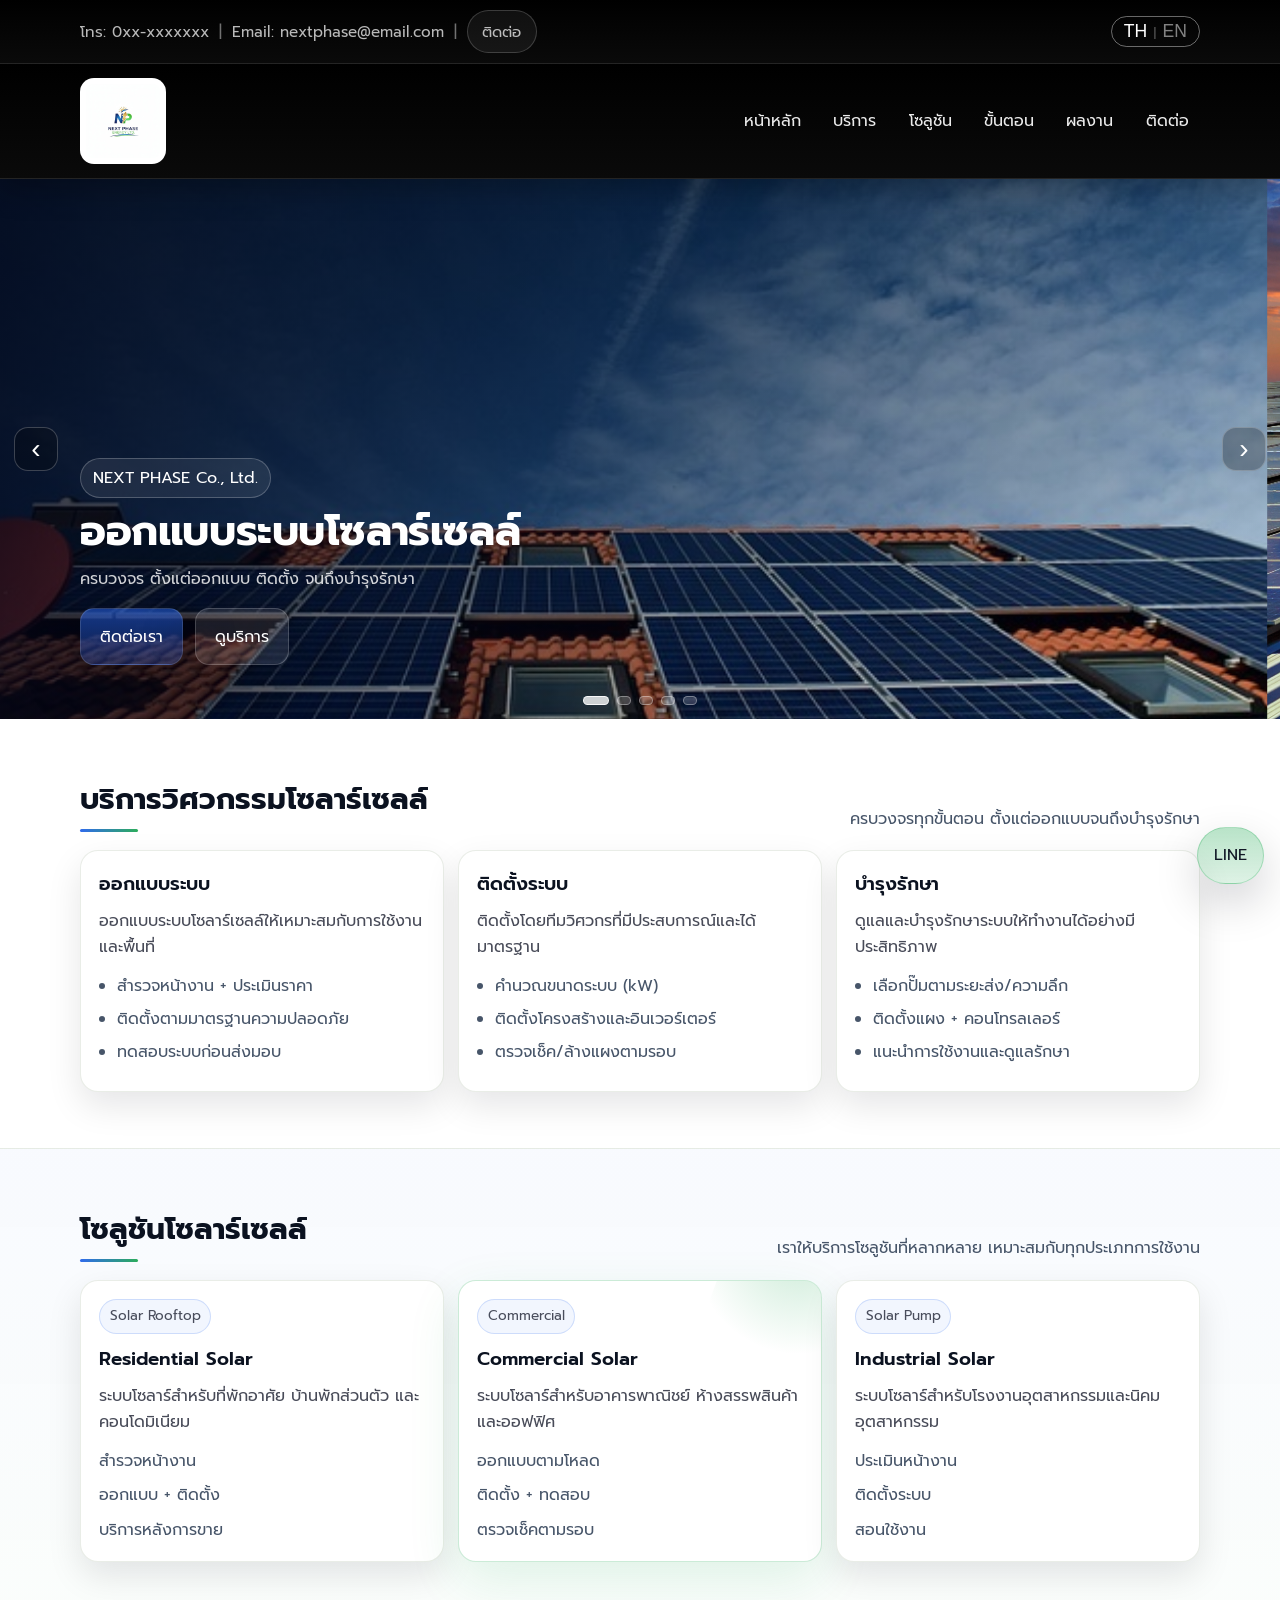
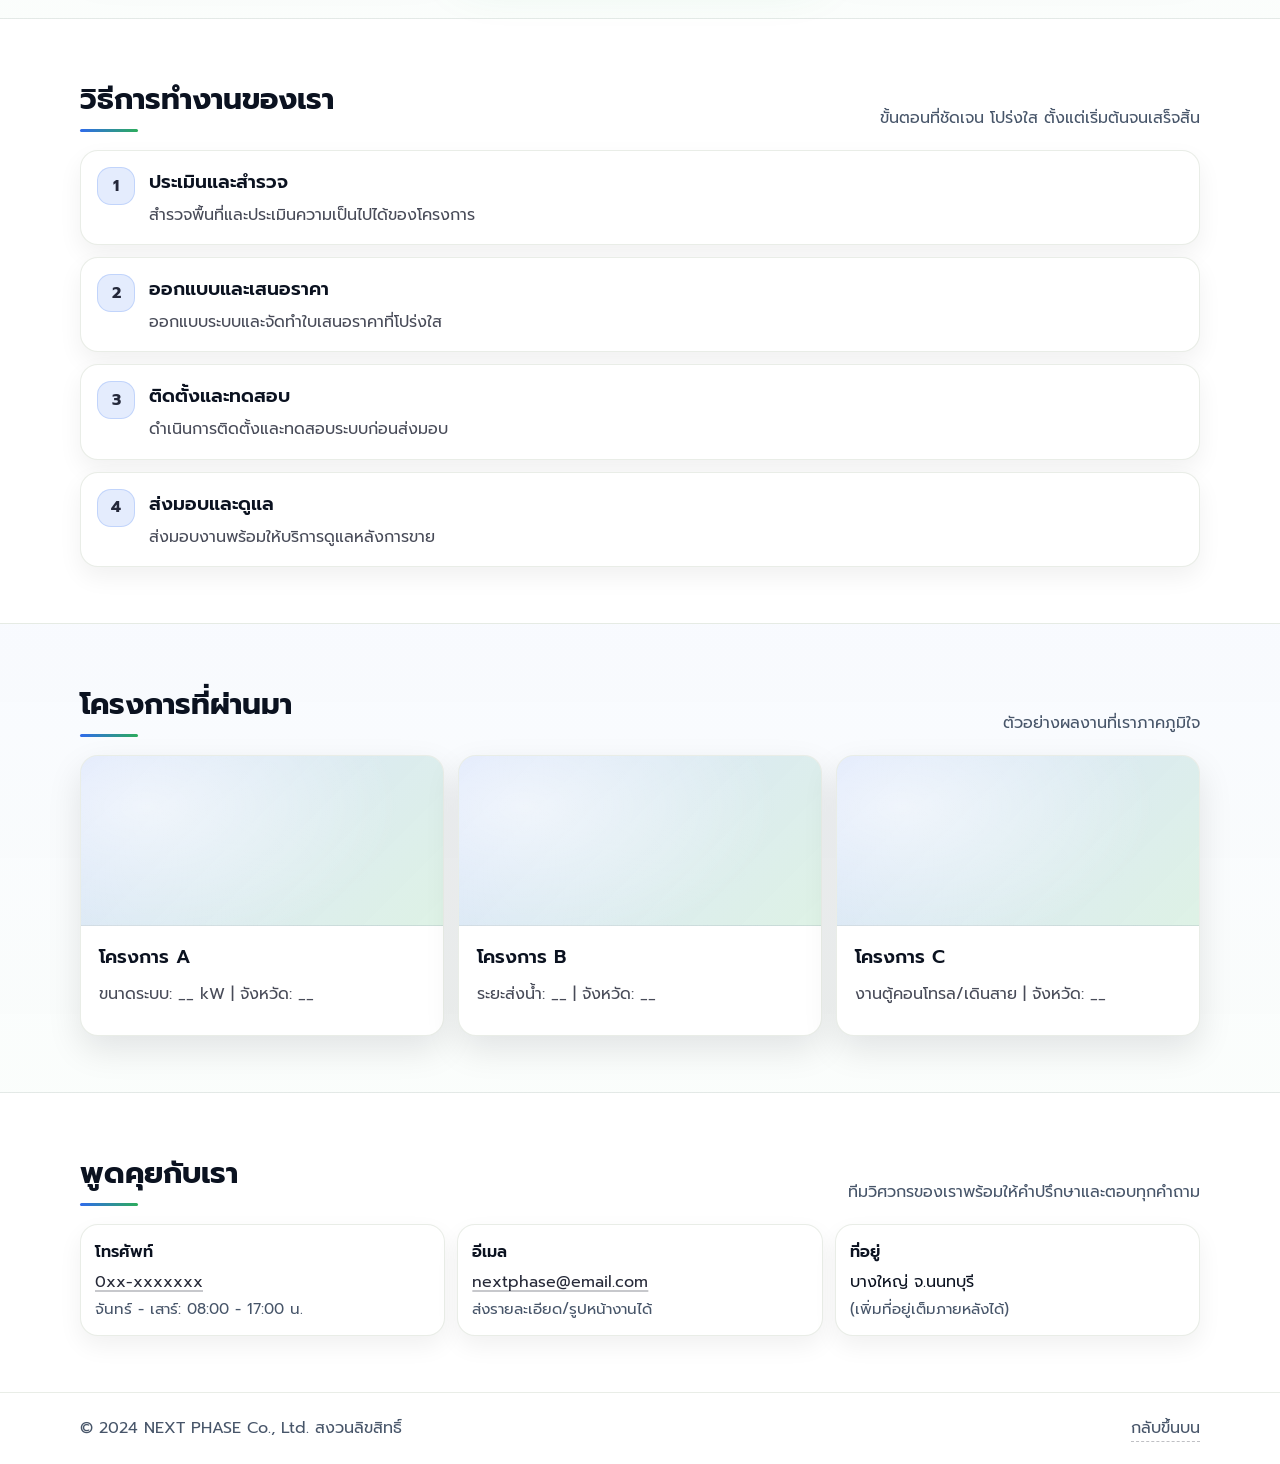
<file: index.html>
<!doctype html>
<html lang="th">
<head>
  <meta charset="utf-8" />
  <meta name="viewport" content="width=device-width, initial-scale=1" />
  <title>NEXT PHASE Co., Ltd. | ระบบไฟฟ้า โซลาร์เซลล์ ปั๊มน้ำพลังงานแสงอาทิตย์</title>
  <meta name="description" content="NEXT PHASE Co., Ltd. ออกแบบ-ติดตั้ง ระบบไฟฟ้า พลังงานแสงอาทิตย์ และปั๊มน้ำพลังงานแสงอาทิตย์ ให้บริการทั่วประเทศ" />
  <meta name="robots" content="index,follow" />
  <meta name="theme-color" content="#000000" />
  <link rel="canonical" href="https://your-domain.com/" />

  <!-- Open Graph -->
  <meta property="og:title" content="NEXT PHASE Co., Ltd. | ระบบไฟฟ้า โซลาร์เซลล์ Solar Pump" />
  <meta property="og:description" content="ออกแบบ-ติดตั้ง ระบบไฟฟ้า พลังงานแสงอาทิตย์ และปั๊มน้ำพลังงานแสงอาทิตย์ ให้บริการทั่วประเทศ" />
  <meta property="og:type" content="website" />
  <meta property="og:url" content="https://your-domain.com/" />
  <meta property="og:site_name" content="NEXT PHASE Co., Ltd." />
  <meta property="og:locale" content="th_TH" />
  <meta property="og:image" content="https://your-domain.com/img/og.jpg" />
  <meta property="og:image:width" content="1200" />
  <meta property="og:image:height" content="630" />

  <!-- Twitter -->
  <meta name="twitter:card" content="summary_large_image" />

  <!-- Fonts -->
  <link rel="preconnect" href="https://fonts.googleapis.com">
  <link rel="preconnect" href="https://fonts.gstatic.com" crossorigin>
  <link href="https://fonts.googleapis.com/css2?family=Prompt:wght@300;400;500;600;700&display=swap" rel="stylesheet">

  <!-- Preload hero -->
  <link rel="preload" as="image" href="img/slide-1.jpg">

  <link rel="stylesheet" href="css/style.css" />

  <!-- Structured data -->
  <script type="application/ld+json">
  {
    "@context":"https://schema.org",
    "@type":"Organization",
    "name":"NEXT PHASE Co., Ltd.",
    "email":"nextphase.npe@gmail.com",
    "url":"https://your-domain.com/",
    "logo":"https://your-domain.com/img/logo-next-phase.jpg",
    "telephone":"+66XXXXXXXXX"
  }
  </script>
</head>

<body>

  <!-- ===== TOPBAR ===== -->
<div class="topbar">
  <div class="container topbar__inner">
    <div class="topbar__left">
      <a href="tel:+66XXXXXXXXX" data-i18n="topbar_phone">โทร: 0xx-xxxxxxx</a>
      <span class="sep">|</span>
      <a href="mailto:nextphase.npe@gmail.com" data-i18n="topbar_email">อีเมล: nextphase.npe@gmail.com</a>

      <span class="sep">|</span>
      <a class="pill" href="#contact" data-i18n="nav_contact">ติดต่อ</a>
    </div>

    <div class="topbar__right">
      <button id="lang-toggle" aria-label="Switch Language" type="button">
        <span class="lang-flag active">TH</span>
        <span class="lang-sep">|</span>
        span class="lang-flag">EN</span>
      </button>
    </div>
  </div>
</div>

  <!-- ===== HEADER ===== -->
  <header class="header" id="top">
    <div class="container header__inner">
      <a class="brand" href="index.html" aria-label="NEXT PHASE Co., Ltd. (กลับหน้าแรก)">
        <img class="brand__logo" src="img/logo-next-phase.jpg" alt="NEXT PHASE Co., Ltd. โลโก้บริษัท">
      </a>

      <button class="burger" id="burger" aria-label="เปิดเมนู" aria-controls="nav" aria-expanded="false">
        <span></span><span></span><span></span>
      </button>

      <nav class="nav" id="nav" aria-label="เมนูหลัก">
        <a href="#home"         data-i18n="nav_home">Home</a>
        <a href="services.html" data-i18n="nav_services">บริการ</a>
        <a href="#solutions"    data-i18n="nav_solutions">โซลูชัน</a>
        <a href="#process"      data-i18n="nav_process">ขั้นตอน</a>
        <a href="#projects"     data-i18n="nav_projects">ผลงาน</a>
        <a href="#contact"      data-i18n="nav_contact">ติดต่อ</a>
      </nav>
    </div>
  </header>

  <!-- ===== HERO SLIDER ===== -->
  <section class="home-slider" id="home" aria-label="สไลด์แนะนำบริษัท">
    <div class="slider" tabindex="0" data-autoplay="true" data-interval="4500">
      <div class="slider__track">

        <!-- Slide 1 -->
        <article class="slider__slide is-active">
          <img class="slider__img" src="img/slide-1.jpg" alt="ผลงานติดตั้งระบบไฟฟ้า">
          <div class="slider__overlay"></div>
          <div class="slider__content container">
            <div class="slider__badge">NEXT PHASE Co., Ltd.</div>
            <h1 data-i18n="slide1_title">ออกแบบ-ติดตั้ง ระบบไฟฟ้า • โซลาร์เซลล์ • Solar Pump</h1>
            <p  data-i18n="slide1_sub">บริการครบจบ ตั้งแต่สำรวจ ออกแบบ ติดตั้ง ทดสอบ และดูแลหลังการขาย</p>
            <div class="slider__actions">
              <a class="btn"           href="#contact"      data-i18n="slide1_btn1">ติดต่อเรา</a>
              <a class="btn btn--ghost" href="services.html" data-i18n="slide1_btn2">ดูบริการ</a>
            </div>
          </div>
        </article>

        <!-- Slide 2 -->
        <article class="slider__slide">
          <img class="slider__img" src="img/slide-2.jpg" alt="ผลงานโซลาร์เซลล์" loading="lazy" decoding="async">
          <div class="slider__overlay"></div>
          <div class="slider__content container">
            <div class="slider__badge">Solar Rooftop</div>
            <h2 data-i18n="slide2_title">ออกแบบตามบิลค่าไฟและโหลดจริง</h2>
            <p  data-i18n="slide2_sub">เลือกอุปกรณ์เหมาะกับหน้างาน พร้อมบริการตรวจเช็คตามรอบ</p>
            <div class="slider__actions">
              <a class="btn"           href="#solutions"    data-i18n="slide2_btn1">ดูโซลูชัน</a>
              <a class="btn btn--ghost" href="services.html" data-i18n="slide2_btn2">ดูผลงาน</a>
            </div>
          </div>
        </article>

        <!-- Slide 3 -->
        <article class="slider__slide">
          <img class="slider__img" src="img/slide-3.jpg" alt="งานปั๊มน้ำพลังงานแสงอาทิตย์" loading="lazy" decoding="async">
          <div class="slider__overlay"></div>
          <div class="slider__content container">
            <div class="slider__badge">Solar Pump</div>
            <h2 data-i18n="slide3_title">สูบน้ำเพื่อการเกษตร ลดค่าไฟ</h2>
            <p  data-i18n="slide3_sub">เลือกปั๊มตามระยะส่ง/ความลึก พร้อมสอนใช้งาน</p>
            <div class="slider__actions">
              <a class="btn btn--ghost" href="services.html" data-i18n="slide3_btn1">ดูบริการ</a>
              <a class="btn btn--ghost" href="#contact"      data-i18n="slide3_btn2">ขอประเมินหน้างาน</a>
            </div>
          </div>
        </article>

        <!-- Slide 4 -->
        <article class="slider__slide">
          <img class="slider__img" src="img/slide-4.jpg" alt="งานระบบไฟฟ้าโรงงาน" loading="lazy" decoding="async">
          <div class="slider__overlay"></div>
          <div class="slider__content container">
            <div class="slider__badge">Electrical System</div>
            <h2 data-i18n="slide4_title">เดินสาย ตู้ MDB/DB ตู้คอนโทรล</h2>
            <p  data-i18n="slide4_sub">ติดตั้งตามมาตรฐานความปลอดภัย และทดสอบก่อนส่งมอบ</p>
            <div class="slider__actions">
              <a class="btn"           href="#process" data-i18n="slide4_btn1">ขั้นตอนการทำงาน</a>
              <a class="btn btn--ghost" href="#contact" data-i18n="slide4_btn2">ติดต่อเรา</a>
            </div>
          </div>
        </article>

        <!-- Slide 5 -->
        <article class="slider__slide">
          <img class="slider__img" src="img/slide-5.jpg" alt="บริการทั่วประเทศ" loading="lazy" decoding="async">
          <div class="slider__overlay"></div>
          <div class="slider__content container">
            <div class="slider__badge">Service</div>
            <h2 data-i18n="slide5_title">ให้บริการทั่วประเทศ</h2>
            <p  data-i18n="slide5_sub">ปรึกษาฟรี ส่งรูปหน้างาน/พิกัดเพื่อประเมินเบื้องต้นได้</p>
            <div class="slider__actions">
              <a class="btn" href="#contact" data-i18n="slide5_btn1">ติดต่อทันที</a>
            </div>
          </div>
        </article>

      </div>

      <button class="slider__btn slider__btn--prev" type="button" aria-label="สไลด์ก่อนหน้า">‹</button>
      <button class="slider__btn slider__btn--next" type="button" aria-label="สไลด์ถัดไป">›</button>
      <div class="slider__dots" aria-label="ตัวบอกสไลด์"></div>
    </div>
  </section>

  <!-- ===== SERVICES ===== -->
  <section class="section" id="services">
    <div class="container">
      <div class="section__head">
        <h2 data-i18n="services_title">บริการของเรา</h2>
        <p  data-i18n="services_sub">ครบจบตั้งแต่สำรวจ ออกแบบ ติดตั้ง และบริการหลังการขาย</p>
      </div>

      <div class="grid grid--3">

        <article class="card">
          <h3 data-i18n="service1_title">ออกแบบ-ติดตั้งระบบไฟฟ้า</h3>
          <p  data-i18n="service1_desc">บ้าน อาคาร โรงงาน เดินสาย ตู้ MDB/DB ตู้คอนโทรล ระบบป้องกันไฟฟ้า</p>
          <ul class="bullets">
            <li data-i18n="service1_li1">สำรวจหน้างาน + ประเมินราคา</li>
            <li data-i18n="service1_li2">ติดตั้งตามมาตรฐานความปลอดภัย</li>
            <li data-i18n="service1_li3">ทดสอบระบบก่อนส่งมอบ</li>
          </ul>
        </article>

        <article class="card">
          <h3 data-i18n="service2_title">โซลาร์เซลล์ (Solar Rooftop)</h3>
          <p  data-i18n="service2_desc">ออกแบบตามบิลค่าไฟและโหลดจริง เลือกอุปกรณ์เหมาะกับหน้างาน</p>
          <ul class="bullets">
            <li data-i18n="service2_li1">คำนวณขนาดระบบ (kW)</li>
            <li data-i18n="service2_li2">ติดตั้งโครงสร้างและอินเวอร์เตอร์</li>
            <li data-i18n="service2_li3">ตรวจเช็ค/ล้างแผงตามรอบ</li>
          </ul>
        </article>

        <article class="card">
          <h3 data-i18n="service3_title">ปั๊มน้ำพลังงานแสงอาทิตย์</h3>
          <p  data-i18n="service3_desc">เหมาะกับไร่นา/สวน/บ่อ/สระ ลดค่าไฟและเพิ่มความสะดวกในการสูบน้ำ</p>
          <ul class="bullets">
            <li data-i18n="service3_li1">เลือกปั๊มตามระยะส่ง/ความลึก</li>
            <li data-i18n="service3_li2">ติดตั้งแผง + คอนโทรลเลอร์</li>
            <li data-i18n="service3_li3">แนะนำการใช้งานและดูแลรักษา</li>
          </ul>
        </article>

      </div>
    </div>
  </section>

  <!-- ===== SOLUTIONS ===== -->
  <section class="section section--alt" id="solutions">
    <div class="container">
      <div class="section__head">
        <h2 data-i18n="solutions_title">โซลูชันแนะนำ</h2>
        <p  data-i18n="solutions_sub">ตัวอย่างหมวดงานยอดนิยม (ปรับตามบริการจริงได้)</p>
      </div>

      <div class="grid grid--3">

        <article class="card price">
          <div class="price__tag">Solar Rooftop</div>
          <h3 data-i18n="sol1_title">บ้าน/ออฟฟิศ</h3>
          <p class="muted" data-i18n="sol1_desc">ออกแบบตามบิลค่าไฟและพื้นที่ติดตั้ง</p>
          <div class="price__list">
            <div data-i18n="sol1_li1">สำรวจหน้างาน</div>
            <div data-i18n="sol1_li2">ออกแบบ + ติดตั้ง</div>
            <div data-i18n="sol1_li3">บริการหลังการขาย</div>
          </div>
        </article>

        <article class="card price price--hot">
          <div class="price__tag">Commercial</div>
          <h3 data-i18n="sol2_title">โรงงาน/ธุรกิจ</h3>
          <p class="muted" data-i18n="sol2_desc">วิเคราะห์โหลด วางแผนคืนทุน และติดตั้งตามมาตรฐาน</p>
          <div class="price__list">
            <div data-i18n="sol2_li1">ออกแบบตามโหลด</div>
            <div data-i18n="sol2_li2">ติดตั้ง + ทดสอบ</div>
            <div data-i18n="sol2_li3">ตรวจเช็คตามรอบ</div>
          </div>
        </article>

        <article class="card price">
          <div class="price__tag">Solar Pump</div>
          <h3 data-i18n="sol3_title">งานเกษตร/แหล่งน้ำ</h3>
          <p class="muted" data-i18n="sol3_desc">เลือกปั๊มและแผงให้เหมาะกับระยะส่งน้ำ</p>
          <div class="price__list">
            <div data-i18n="sol3_li1">ประเมินหน้างาน</div>
            <div data-i18n="sol3_li2">ติดตั้งระบบ</div>
            <div data-i18n="sol3_li3">สอนใช้งาน</div>
          </div>
        </article>

      </div>
    </div>
  </section>

  <!-- ===== PROCESS ===== -->
  <section class="section" id="process">
    <div class="container">
      <div class="section__head">
        <h2 data-i18n="process_title">ขั้นตอนการทำงาน</h2>
        <p  data-i18n="process_sub">ชัดเจน โปร่งใส และตรวจสอบได้</p>
      </div>

      <div class="steps">

        <div class="step">
          <div class="step__num">1</div>
          <div>
            <h3 data-i18n="step1_title">รับข้อมูล / นัดสำรวจ</h3>
            <p class="muted" data-i18n="step1_desc">เก็บข้อมูลหน้างาน โหลดไฟ หรือข้อมูลแหล่งน้ำ</p>
          </div>
        </div>

        <div class="step">
          <div class="step__num">2</div>
          <div>
            <h3 data-i18n="step2_title">ออกแบบ / เสนอราคา</h3>
            <p class="muted" data-i18n="step2_desc">สรุปรายการอุปกรณ์ แบบติดตั้ง และระยะเวลาดำเนินงาน</p>
          </div>
        </div>

        <div class="step">
          <div class="step__num">3</div>
          <div>
            <h3 data-i18n="step3_title">ติดตั้ง / ทดสอบ / ส่งมอบ</h3>
            <p class="muted" data-i18n="step3_desc">ติดตั้งตามมาตรฐาน ตรวจสอบความปลอดภัยก่อนใช้งาน</p>
          </div>
        </div>

        <div class="step">
          <div class="step__num">4</div>
          <div>
            <h3 data-i18n="step4_title">บริการหลังการขาย</h3>
            <p class="muted" data-i18n="step4_desc">ดูแลตรวจเช็ค แก้ไขปัญหา และบำรุงรักษาตามรอบ</p>
          </div>
        </div>

      </div>
    </div>
  </section>

  <!-- ===== PROJECTS ===== -->
  <section class="section section--alt" id="projects">
    <div class="container">
      <div class="section__head">
        <h2 data-i18n="projects_title">ผลงานติดตั้ง</h2>
        <p  data-i18n="projects_sub">ติดตามผลงานได้เร็วๆนี้</p>
      </div>

      <div class="grid grid--3">

        <article class="card card--media">
          <div class="thumb" aria-hidden="true"></div>
          <div class="card__body">
            <h3 data-i18n="proj1_title">Solar Rooftop</h3>
            <p class="muted" data-i18n="proj1_desc">ขนาดระบบ: __ kW | จังหวัด: __</p>
          </div>
        </article>

        <article class="card card--media">
          <div class="thumb" aria-hidden="true"></div>
          <div class="card__body">
            <h3 data-i18n="proj2_title">Solar Pump</h3>
            <p class="muted" data-i18n="proj2_desc">ระยะส่งน้ำ: __ | จังหวัด: __</p>
          </div>
        </article>

        <article class="card card--media">
          <div class="thumb" aria-hidden="true"></div>
          <div class="card__body">
            <h3 data-i18n="proj3_title">งานระบบไฟฟ้า</h3>
            <p class="muted" data-i18n="proj3_desc">งานตู้คอนโทรล/เดินสาย | จังหวัด: __</p>
          </div>
        </article>

      </div>
    </div>
  </section>

  <!-- ===== CONTACT ===== -->
  <section class="section" id="contact">
    <div class="container">
      <div class="section__head">
        <h2 data-i18n="contact_title">ติดต่อเรา</h2>
        <p  data-i18n="contact_sub">ติดต่อเพื่อขอคำปรึกษา/ประเมินหน้างาน/ขอใบเสนอราคา</p>
      </div>

      <div class="contact-cards">

        <div class="mini">
          <div class="mini__title" data-i18n="contact_phone_title">โทร</div>
          <div><a href="tel:+66XXXXXXXXX" data-i18n="contact_phone_val">0xx-xxxxxxx</a></div>
          <div class="mini__text muted" data-i18n="contact_hours_val">ช่วงเวลาที่สามารถติดต่อได้: 8.00 น - 16.00 น</div>
        </div>

        <div class="mini">
          <div class="mini__title" data-i18n="contact_email_title">อีเมล</div>
          <div><a href="mailto:nextphase.npe@gmail.com" data-i18n="contact_email_val">nextphase.npe@gmail.com</a></div>
          <div class="mini__text muted" data-i18n="contact_email_note">ส่งรายละเอียด/รูปหน้างานได้</div>
        </div>

        <div class="mini">
          <div class="mini__title" data-i18n="contact_addr_title">ที่ทำการสำนักงาน</div>
          <div data-i18n="contact_addr_val">บางใหญ่ จ.นนทบุรี</div>
          <div class="mini__text muted" data-i18n="contact_addr_note">(เพิ่มที่อยู่เต็มภายหลังได้)</div>
        </div>

      </div>
    </div>
  </section>

  <!-- ===== FOOTER ===== -->
  <footer class="footer">
    <div class="container footer__inner">
      <div data-i18n="footer_rights">© 2024 NEXT PHASE Co., Ltd.</div>
      <a class="link" href="#home" data-i18n="footer_backtop">กลับขึ้นบน</a>
    </div>
  </footer>

  <!-- Floating Line button -->
  <a class="fab-line"
     href="https://line.me/R/ti/p/waiting"
     target="_blank"
     rel="noopener noreferrer"
     aria-label="ติดต่อทาง Line">
    LINE
  </a>

  <!-- ===== SCRIPTS ===== -->
  <script src="js/translations.js"></script>
  <script src="js/lang.js"></script>
  <script src="js/main.js"></script>

</body>
</html>
</file>
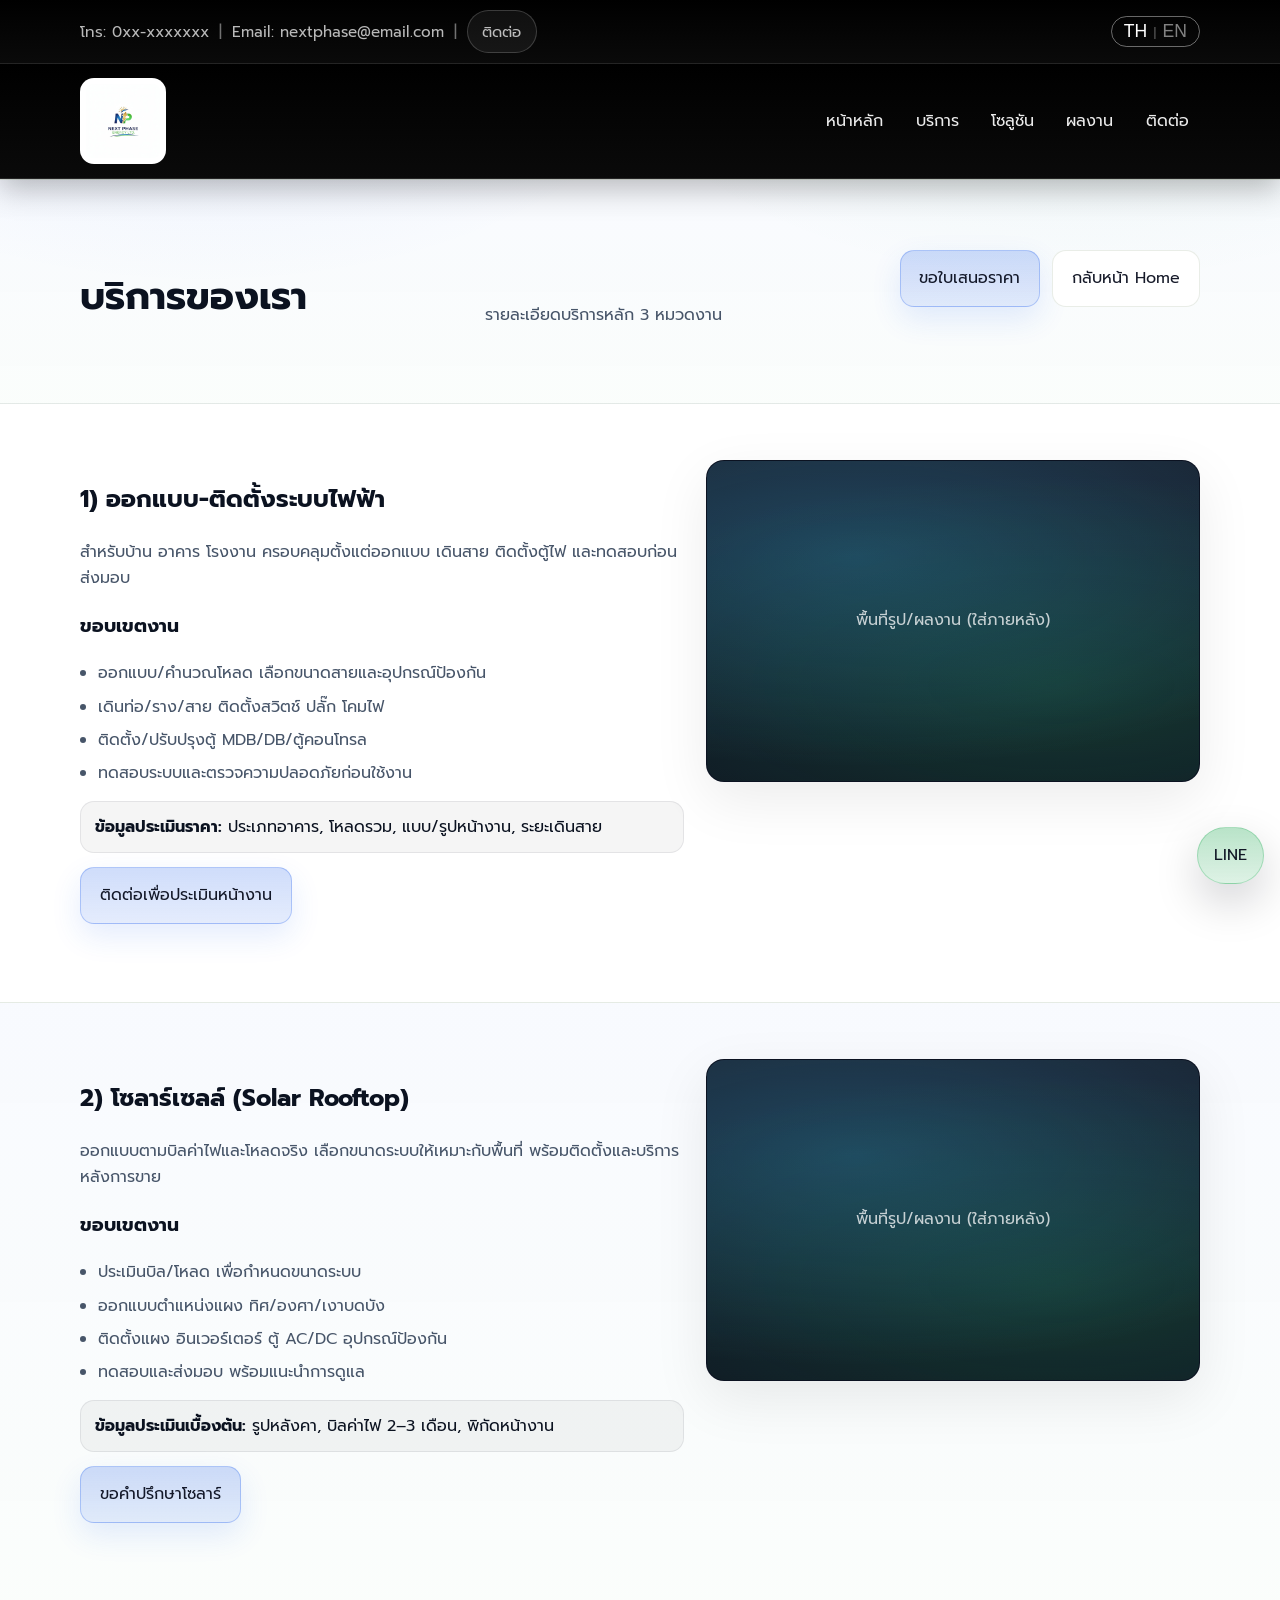
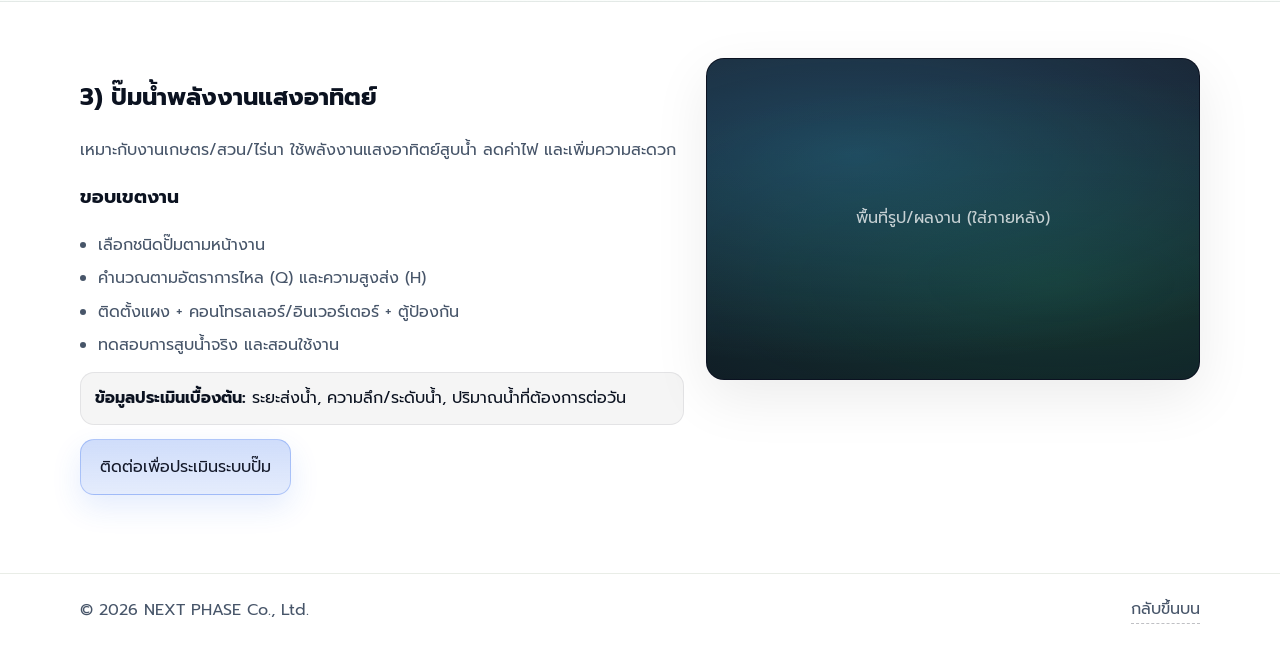
<file: services.html>
<!doctype html>
<html lang="th">
<head>
  <meta charset="utf-8" />
  <meta name="viewport" content="width=device-width, initial-scale=1" />
  <title>บริการ | NEXT PHASE Co., Ltd.</title>
  <meta name="description" content="บริการออกแบบ-ติดตั้งระบบไฟฟ้า, โซลาร์เซลล์ (Solar Rooftop), ปั๊มน้ำพลังงานแสงอาทิตย์ โดย NEXT PHASE Co., Ltd." />
  <meta name="robots" content="index,follow" />
  <meta name="theme-color" content="#000000" />

  <link rel="canonical" href="https://your-domain.com/services.html" />

  <!-- Open Graph -->
  <meta property="og:title" content="บริการ | NEXT PHASE Co., Ltd." />
  <meta property="og:description" content="บริการออกแบบ-ติดตั้งระบบไฟฟ้า, โซลาร์เซลล์ และปั๊มน้ำพลังงานแสงอาทิตย์" />
  <meta property="og:type" content="website" />
  <meta property="og:url" content="https://your-domain.com/services.html" />
  <meta property="og:site_name" content="NEXT PHASE Co., Ltd." />
  <meta property="og:locale" content="th_TH" />
  <meta property="og:image" content="https://your-domain.com/img/og-services.jpg" />
  <meta property="og:image:width" content="1200" />
  <meta property="og:image:height" content="630" />

  <meta name="twitter:card" content="summary_large_image" />

  <!-- Fonts -->
  <link rel="preconnect" href="https://fonts.googleapis.com">
  <link rel="preconnect" href="https://fonts.gstatic.com" crossorigin>
  <link href="https://fonts.googleapis.com/css2?family=Prompt:wght@300;400;500;600;700&display=swap" rel="stylesheet">

  <link rel="stylesheet" href="css/style.css" />

  <!-- Structured data -->
  <script type="application/ld+json">
  {
    "@context":"https://schema.org",
    "@type":"Organization",
    "name":"NEXT PHASE Co., Ltd.",
    "email":"nextphase.npe@gmail.com",
    "url":"https://your-domain.com/",
    "logo":"https://your-domain.com/img/logo-next-phase.jpg",
    "telephone":"+66XXXXXXXXX"
  }
  </script>
</head>

<body>

  <!-- ===== TOPBAR ===== -->
  <div class="topbar">
    <div class="container topbar__inner">
      <div class="topbar__left">
        <a href="tel:+66XXXXXXXXX" data-i18n="topbar_phone">โทร: 0xx-xxxxxxx</a>
        <span class="sep">|</span>
        <a href="mailto:nextphase.npe@gmail.com" data-i18n="topbar_email">อีเมล: nextphase.npe@gmail.com</a>
        <span class="sep">|</span>
        <a class="pill" href="index.html#contact" data-i18n="nav_contact">ติดต่อ</a>
      </div>

      <div class="topbar__right">
        <button id="lang-toggle" aria-label="Switch Language" type="button">
          <span class="lang-flag active">TH</span>
          <span class="lang-sep">|</span>
          <span class="lang-flag">EN</span>
        </button>
      </div>
    </div>
  </div>

  <!-- ===== HEADER ===== -->
  <header class="header" id="top">
    <div class="container header__inner">
      <a class="brand" href="index.html" aria-label="NEXT PHASE Co., Ltd. (กลับหน้าแรก)">
        <img class="brand__logo" src="img/logo-next-phase.jpg" alt="NEXT PHASE Co., Ltd. โลโก้บริษัท">
      </a>

      <button class="burger" id="burger" aria-label="เปิดเมนู" aria-controls="nav" aria-expanded="false">
        <span></span><span></span><span></span>
      </button>

      <nav class="nav" id="nav" aria-label="เมนูหลัก">
        <a href="index.html#home" data-i18n="nav_home">Home</a>
        <a href="services.html" aria-current="page" data-i18n="nav_services">บริการ</a>
        <a href="index.html#solutions" data-i18n="nav_solutions">โซลูชัน</a>
        <a href="index.html#projects" data-i18n="nav_projects">ผลงาน</a>
        <a href="index.html#contact" data-i18n="nav_contact">ติดต่อ</a>
      </nav>
    </div>
  </header>

  <!-- ===== HERO ===== -->
  <section class="section section--alt">
    <div class="container">
      <div class="section__head">
        <h1 class="page-title" data-i18n="svc_hero_title">บริการของเรา</h1>
        <p data-i18n="svc_hero_sub2">รายละเอียดบริการหลัก 3 หมวดงาน</p>

        <div class="hero__actions" style="margin-top:14px;">
          <a class="btn" href="index.html#contact" data-i18n="svc_cta_quote">ขอใบเสนอราคา</a>
          <a class="btn btn--ghost" href="index.html" data-i18n="svc_cta_backhome">กลับหน้า Home</a>
        </div>
      </div>
    </div>
  </section>

  <!-- 1) Electrical -->
  <section class="section" id="electrical">
    <div class="container">
      <div class="split">
        <div>
          <h2 data-i18n="svc_elec_title">1) ออกแบบ-ติดตั้งระบบไฟฟ้า</h2>
          <p class="muted" data-i18n="svc_elec_desc">
            สำหรับบ้าน อาคาร โรงงาน ครอบคลุมตั้งแต่ออกแบบ เดินสาย ติดตั้งตู้ไฟ และทดสอบก่อนส่งมอบ
          </p>

          <h3 data-i18n="svc_scope">ขอบเขตงาน</h3>
          <ul class="bullets">
            <li data-i18n="svc_elec_li1">ออกแบบ/คำนวณโหลด เลือกขนาดสายและอุปกรณ์ป้องกัน</li>
            <li data-i18n="svc_elec_li2">เดินท่อ/ราง/สาย ติดตั้งสวิตช์ ปลั๊ก โคมไฟ</li>
            <li data-i18n="svc_elec_li3">ติดตั้ง/ปรับปรุงตู้ MDB/DB/ตู้คอนโทรล</li>
            <li data-i18n="svc_elec_li4">ทดสอบระบบและตรวจความปลอดภัยก่อนใช้งาน</li>
          </ul>

          <div class="note">
            <strong data-i18n="svc_priceinfo_label">ข้อมูลประเมินราคา:</strong>
            <span data-i18n="svc_elec_note">ประเภทอาคาร, โหลดรวม, แบบ/รูปหน้างาน, ระยะเดินสาย</span>
          </div>

          <div class="hero__actions" style="margin-top:14px;">
            <a class="btn" href="index.html#contact" data-i18n="svc_elec_btn">ติดต่อเพื่อประเมินหน้างาน</a>
          </div>
        </div>

        <div class="media-box">
          <div class="media-box__placeholder" data-i18n="svc_media_placeholder">
            พื้นที่รูป/ผลงาน (ใส่ภายหลัง)
          </div>
        </div>
      </div>
    </div>
  </section>

  <!-- 2) Solar Rooftop -->
  <section class="section section--alt" id="solar-rooftop">
    <div class="container">
      <div class="split">
        <div>
          <h2 data-i18n="svc_solar_title">2) โซลาร์เซลล์ (Solar Rooftop)</h2>
          <p class="muted" data-i18n="svc_solar_desc">
            ออกแบบตามบิลค่าไฟและโหลดจริง เลือกขนาดระบบให้เหมาะกับพื้นที่ พร้อมติดตั้งและบริการหลังการขาย
          </p>

          <h3 data-i18n="svc_scope">ขอบเขตงาน</h3>
          <ul class="bullets">
            <li data-i18n="svc_solar_li1">ประเมินบิล/โหลด เพื่อกำหนดขนาดระบบ</li>
            <li data-i18n="svc_solar_li2">ออกแบบตำแหน่งแผง ทิศ/องศา/เงาบดบัง</li>
            <li data-i18n="svc_solar_li3">ติดตั้งแผง อินเวอร์เตอร์ ตู้ AC/DC อุปกรณ์ป้องกัน</li>
            <li data-i18n="svc_solar_li4">ทดสอบและส่งมอบ พร้อมแนะนำการดูแล</li>
          </ul>

          <div class="note">
            <strong data-i18n="svc_preinfo_label">ข้อมูลประเมินเบื้องต้น:</strong>
            <span data-i18n="svc_solar_note">รูปหลังคา, บิลค่าไฟ 2–3 เดือน, พิกัดหน้างาน</span>
          </div>

          <div class="hero__actions" style="margin-top:14px;">
            <a class="btn" href="index.html#contact" data-i18n="svc_solar_btn">ขอคำปรึกษาโซลาร์</a>
          </div>
        </div>

        <div class="media-box">
          <div class="media-box__placeholder" data-i18n="svc_media_placeholder">
            พื้นที่รูป/ผลงาน (ใส่ภายหลัง)
          </div>
        </div>
      </div>
    </div>
  </section>

  <!-- 3) Solar Pump -->
  <section class="section" id="solar-pump">
    <div class="container">
      <div class="split">
        <div>
          <h2 data-i18n="svc_pump_title">3) ปั๊มน้ำพลังงานแสงอาทิตย์</h2>
          <p class="muted" data-i18n="svc_pump_desc">
            เหมาะกับงานเกษตร/สวน/ไร่นา ใช้พลังงานแสงอาทิตย์สูบน้ำ ลดค่าไฟ และเพิ่มความสะดวก
          </p>

          <h3 data-i18n="svc_scope">ขอบเขตงาน</h3>
          <ul class="bullets">
            <li data-i18n="svc_pump_li1">เลือกชนิดปั๊มตามหน้างาน</li>
            <li data-i18n="svc_pump_li2">คำนวณตามอัตราการไหล (Q) และความสูงส่ง (H)</li>
            <li data-i18n="svc_pump_li3">ติดตั้งแผง + คอนโทรลเลอร์/อินเวอร์เตอร์ + ตู้ป้องกัน</li>
            <li data-i18n="svc_pump_li4">ทดสอบการสูบน้ำจริง และสอนใช้งาน</li>
          </ul>

          <div class="note">
            <strong data-i18n="svc_preinfo_label">ข้อมูลประเมินเบื้องต้น:</strong>
            <span data-i18n="svc_pump_note">ระยะส่งน้ำ, ความลึก/ระดับน้ำ, ปริมาณน้ำที่ต้องการต่อวัน</span>
          </div>

          <div class="hero__actions" style="margin-top:14px;">
            <a class="btn" href="index.html#contact" data-i18n="svc_pump_btn">ติดต่อเพื่อประเมินระบบปั๊ม</a>
          </div>
        </div>

        <div class="media-box">
          <div class="media-box__placeholder" data-i18n="svc_media_placeholder">
            พื้นที่รูป/ผลงาน (ใส่ภายหลัง)
          </div>
        </div>
      </div>
    </div>
  </section>

  <!-- ===== FOOTER ===== -->
  <footer class="footer">
    <div class="container footer__inner">
      <div>© <span id="year"></span> NEXT PHASE Co., Ltd.</div>
      <a class="link" href="#top" data-i18n="footer_backtop">กลับขึ้นบน</a>
    </div>
  </footer>

  <a class="fab-line" href="https://line.me/R/ti/p/waiting" target="_blank" rel="noopener noreferrer" aria-label="ติดต่อทาง Line">
    LINE
  </a>

  <!-- Scripts -->
  <script src="js/translations.js"></script>
  <script src="js/lang.js"></script>
  <script src="js/main.js"></script>
</body>
</html>
</file>
<file: css/style.css>
:root{
  --bg:#ffffff;
  --surface:#ffffff;

  --text:#0b1220;
  --muted:#475569;

  --brand:#2563eb;   /* น้ำเงิน */
  --brand2:#16a34a;  /* เขียว */

  --border:rgba(39, 80, 27, 0.1);
  --ring:rgba(37,99,235,.35);

  --shadow:0 14px 34px rgba(2,6,23,.10);
  --shadow2:0 26px 80px rgba(2,6,23,.12);

  --radius:18px;

  /* ใช้ค่านี้คุมตำแหน่ง header ใต้ topbar */
  --topbar-h: 46px;
}

/* Base */
*{ box-sizing:border-box; }
html{ scroll-behavior:smooth; }

body{
  margin:0;
  font-family:"Prompt", system-ui, -apple-system, Segoe UI, Roboto, Arial, "Noto Sans Thai", sans-serif;
  color:var(--text);
  line-height:1.65;

  background:
    radial-gradient(900px 520px at 16% 0%, rgba(37,99,235,.08), transparent 55%),
    radial-gradient(900px 520px at 84% 0%, rgba(22,163,74,.07), transparent 55%),
    var(--bg);
}

a{ color:inherit; text-decoration:none; }
img{ max-width:100%; display:block; }
::selection{ background:rgba(37,99,235,.18); }

.container{
  width:min(1120px, 92vw);
  margin-inline:auto;
}

/* ============================================
   Topbar (ดำ) - sticky ตามเลื่อน
============================================ */
.topbar{
  position: sticky;
  top: 0;
  z-index: 1000;
  background:linear-gradient(180deg, #000, #0a0a0a);
  border-bottom:1px solid rgba(255,255,255,.14);
}

.topbar__inner{
  display:flex;
  align-items:center;
  justify-content:space-between;
  gap:12px;
  padding:10px 0;
  font-size:.95rem;
  min-height: var(--topbar-h); /* ให้ความสูงนิ่ง */
}

.topbar__left{
  display:flex;
  gap:10px;
  flex-wrap:wrap;
  align-items:center;
  color:rgba(255,255,255,.72);
}
.topbar__left a{ color:rgba(255,255,255,.72); }
.topbar__left a:hover{ color:#fff; }
.sep{ opacity:.6; }

/* ถ้ามีฝั่งขวา (เช่นปุ่มภาษา) */
.topbar__right{
  display:flex;
  align-items:center;
  gap:10px;
}

.pill{
  padding:.5rem .9rem;
  border:1px solid rgba(255,255,255,.18);
  border-radius:999px;
  background:rgba(255,255,255,.06);
  color:#fff;
  transition:filter .14s ease, border-color .14s ease, transform .14s ease;
}
.pill:hover{ border-color:rgba(255,255,255,.32); filter:brightness(1.03); transform:translateY(-1px); }
.pill:active{ transform:translateY(0); }

/* ============================================
   Header (ดำ) - sticky ใต้ topbar
============================================ */
.header{
  position:sticky;
  top: var(--topbar-h);
  z-index: 900;
  background:linear-gradient(180deg, #000, #0a0a0a);
  border-bottom:1px solid rgba(255,255,255,.14);
  box-shadow:0 10px 28px rgba(0,0,0,.26);
}
.header__inner{
  display:flex;
  align-items:center;
  justify-content:space-between;
  gap:16px;
  padding:14px 0;
  position:relative;
}

.brand{ display:flex; align-items:center; gap:10px; }
.brand__logo{
  width:86px;
  height:auto;
  background:#fff;
  padding:6px;
  border-radius:14px;
}

/* Nav */
.nav{
  display:flex;
  align-items:center;
  gap:10px;
}
.nav a{
  padding:.55rem .7rem;
  border-radius:12px;
  color:rgba(255,255,255,.92);
}
.nav a:hover{ background:rgba(255,255,255,.10); }

/* Burger */
.burger{
  display:none;
  width:44px; height:44px;
  border:1px solid rgba(255,255,255,.18);
  border-radius:14px;
  background:rgba(255,255,255,.06);
  align-items:center;
  justify-content:center;
  gap:5px;
  cursor:pointer;
}
.burger span{
  display:block;
  width:18px; height:2px;
  background:#fff;
  border-radius:2px;
}

/* Hero */
.hero{
  position:relative;
  padding:74px 0 54px;
}
.hero__bg{
  position:absolute; inset:0;
  background:
    radial-gradient(720px 280px at 20% 22%, rgba(37,99,235,.10), transparent 62%),
    radial-gradient(720px 280px at 80% 22%, rgba(22,163,74,.09), transparent 62%),
    linear-gradient(180deg, rgba(2,6,23,.02), transparent 38%);
  pointer-events:none;
}
.hero__inner{ position:relative; }

.hero__badge{
  display:inline-block;
  padding:.38rem .8rem;
  border:1px solid rgba(37,99,235,.20);
  border-radius:999px;
  color:rgba(2,6,23,.72);
  background:rgba(37,99,235,.06);
  margin-bottom:12px;
}

.hero h1{
  font-size:clamp(1.9rem, 3.2vw, 2.7rem);
  line-height:1.15;
  margin:0 0 10px;
  letter-spacing:-.01em;
}
.hero p{
  max-width:76ch;
  color:rgba(2,6,23,.72);
  margin:0 0 18px;
}

/* Buttons */
.hero__actions{
  display:flex;
  gap:12px;
  flex-wrap:wrap;
  margin:18px 0 22px;
}

.btn{
  display:inline-block;
  padding:.88rem 1.18rem;
  border-radius:14px;
  border:1px solid rgba(37,99,235,.28);
  background:linear-gradient(180deg, rgba(37,99,235,.22), rgba(37,99,235,.12));
  color:rgba(2,6,23,.92);
  box-shadow:0 12px 30px rgba(37,99,235,.12);
  transition: transform .14s ease, filter .14s ease, box-shadow .14s ease;
}
.btn:hover{ filter:brightness(1.02); transform:translateY(-1px); box-shadow:0 16px 44px rgba(37,99,235,.14); }
.btn:active{ transform:translateY(0); }

.btn--ghost{
  background:#fff;
  border-color:var(--border);
  box-shadow:none;
}
.btn--ghost:hover{ border-color:rgba(37,99,235,.22); }

/* Highlights */
.hero__highlights{
  display:grid;
  grid-template-columns:repeat(3, minmax(0,1fr));
  gap:12px;
  margin-top:18px;
}

/* Sections */
.section{ padding:56px 0; }
.section--alt{
  background:linear-gradient(180deg, rgba(37,99,235,.03), rgba(22,163,74,.02));
  border-top:1px solid var(--border);
  border-bottom:1px solid var(--border);
}

.section__head{
  display:flex;
  align-items:flex-end;
  justify-content:space-between;
  gap:16px;
  flex-wrap:wrap;
  margin-bottom:18px;
}
.section__head h2{
  margin:0;
  font-size:clamp(1.35rem, 2.4vw, 1.85rem);
  padding-bottom:8px;
  position:relative;
}
.section__head h2::after{
  content:"";
  position:absolute;
  left:0; bottom:0;
  width:58px; height:3px;
  border-radius:999px;
  background:linear-gradient(90deg, rgba(37,99,235,.95), rgba(22,163,74,.90));
}
.section__head p{
  margin:0;
  color:var(--muted);
  max-width:72ch;
}

/* Grid */
.grid{ display:grid; gap:14px; }
.grid--3{ grid-template-columns:repeat(3, minmax(0,1fr)); }

/* Cards */
.card{
  background:var(--surface);
  border:1px solid var(--border);
  border-radius:var(--radius);
  padding:18px;
  box-shadow:var(--shadow);
  transition: transform .15s ease, box-shadow .15s ease, border-color .15s ease;
}
.card:hover{
  transform:translateY(-3px);
  box-shadow:var(--shadow2);
  border-color:rgba(37,99,235,.18);
}
.card h3{ margin:0 0 8px; font-weight:600; }
.card p{ margin:0 0 12px; color:rgba(2,6,23,.72); }

.bullets{
  margin:0;
  padding-left:18px;
  color:var(--muted);
}
.bullets li{ margin:7px 0; }

/* Mini blocks */
.mini{
  border:1px solid var(--border);
  border-radius:var(--radius);
  padding:14px;
  background:#fff;
  box-shadow:0 10px 24px rgba(2,6,23,.06);
}
.mini__title{ font-weight:600; margin-bottom:4px; }
.mini__text{ color:var(--muted); font-size:.95rem; }

/* Price cards */
.price{ position:relative; overflow:hidden; }
.price__tag{
  display:inline-block;
  font-size:.85rem;
  padding:.35rem .6rem;
  border:1px solid rgba(37,99,235,.18);
  border-radius:999px;
  color:rgba(2,6,23,.70);
  background:rgba(37,99,235,.06);
  margin-bottom:10px;
}
.price__list{ display:grid; gap:8px; color:var(--muted); }

.price--hot{
  border-color:rgba(22,163,74,.22);
  box-shadow:0 18px 52px rgba(22,163,74,.12);
}
.price--hot::after{
  content:"";
  position:absolute;
  inset:-90px -90px auto auto;
  width:190px; height:190px;
  background:radial-gradient(circle at 35% 35%, rgba(22,163,74,.22), transparent 60%);
  transform:rotate(20deg);
}

/* Steps */
.steps{ display:grid; gap:12px; }
.step{
  display:flex;
  gap:14px;
  align-items:flex-start;
  padding:16px;
  border:1px solid var(--border);
  border-radius:var(--radius);
  background:#fff;
  box-shadow:0 10px 24px rgba(2,6,23,.06);
}
.step__num{
  flex:0 0 auto;
  width:38px; height:38px;
  border-radius:14px;
  display:grid;
  place-items:center;
  background:rgba(37,99,235,.12);
  border:1px solid rgba(37,99,235,.18);
  font-weight:700;
  color:rgba(2,6,23,.85);
}
.step h3{ margin:0 0 4px; font-weight:600; }
.step p{ margin:0; color:rgba(2,6,23,.72); }

/* Projects thumbs */
.card--media{ padding:0; overflow:hidden; }
.thumb{
  height:170px;
  background:
    radial-gradient(420px 240px at 18% 30%, rgba(255,255,255,.60), transparent 60%),
    linear-gradient(135deg, rgba(37,99,235,.18), rgba(22,163,74,.14));
  border-bottom:1px solid var(--border);
}
.card__body{ padding:16px 18px; }

/* Contact cards */
.contact-cards{
  display:grid;
  grid-template-columns:repeat(3, minmax(0,1fr));
  gap:12px;
}
.contact-cards a{
  color:rgba(2,6,23,.86);
  text-decoration: underline;
  text-decoration-color: rgba(2,6,23,.22);
  text-underline-offset: 3px;
  text-decoration-thickness:2px;
}
.contact-cards a:hover{ text-decoration-color: rgba(37,99,235,.65); }

/* Footer */
.footer{
  padding:22px 0;
  border-top:1px solid var(--border);
  background:#ffffff;
}
.footer__inner{
  display:flex;
  align-items:center;
  justify-content:space-between;
  gap:12px;
  flex-wrap:wrap;
  color:var(--muted);
}
.link{
  color:var(--muted);
  border-bottom:1px dashed rgba(2,6,23,.25);
}
.link:hover{ color:var(--text); }

/* Floating Line CTA */
.fab-line{
  position:fixed;
  right:16px;
  bottom:16px;
  z-index:80;
  padding:.9rem 1rem;
  border-radius:999px;
  background:linear-gradient(180deg, rgba(22,163,74,.30), rgba(22,163,74,.14));
  border:1px solid rgba(22,163,74,.26);
  color:rgba(2,6,23,.92);
  box-shadow:0 18px 45px rgba(2,6,23,.18);
  transition: transform .14s ease, filter .14s ease;
}
.fab-line:hover{ transform:translateY(-1px); filter:brightness(1.02); }
.fab-line:active{ transform:translateY(0); }

/* Utilities / A11y */
.muted{ color:var(--muted); }

a:focus-visible,
button:focus-visible{
  outline:3px solid var(--ring);
  outline-offset:3px;
  border-radius:12px;
}

/* ปรับ scroll-margin-top ให้สัมพันธ์กับ topbar+header (46 + ประมาณ 68) */
section, footer{ scroll-margin-top: 120px; }

/* ============================================
   Responsive
============================================ */
@media (max-width: 980px){
  .burger{ display:flex; }

  /* Mobile nav dropdown (white) */
  .nav{
    position:absolute;
    right:4vw;
    top:calc(100% + 10px);
    width:min(340px, 92vw);
    display:none;

    flex-direction:column;
    align-items:stretch;
    gap:6px;

    padding:10px;
    border-radius:18px;
    background:#fff;
    border:1px solid var(--border);
    box-shadow:var(--shadow);

    max-height: calc(100vh - 140px);
    overflow:auto;

    transform: translateY(-6px);
    opacity:0;
    transition: opacity .14s ease, transform .14s ease;
  }
  .nav.is-open{ display:flex; opacity:1; transform: translateY(0); }
  .nav a{ padding:.72rem .85rem; color:var(--text); }
  .nav a:hover{ background:rgba(2,6,23,.06); }

  .grid--3{ grid-template-columns:1fr; }
  .hero__highlights{ grid-template-columns:1fr; }
  .contact-cards{ grid-template-columns:1fr; }

  .brand__logo{ width:148px; }
}

/* มือถือเล็ก: แก้ปัญหา TH/EN บัง email โดยทำ topbar เป็น 2 แถว */
@media (max-width: 520px){
  .topbar__inner{
    flex-direction: column;
    align-items: stretch;
    gap: 8px;
    padding: 10px 0;
  }

  .topbar__left{
    gap: 8px;
  }

  .topbar__right{
    justify-content: flex-end;
  }

  /* ถ้า email ยาว ให้ขึ้นบรรทัดใหม่ */
  .topbar__left a[href^="mailto:"]{
    flex-basis: 100%;
  }
}

/* Reduced motion */
@media (prefers-reduced-motion: reduce){
  html{ scroll-behavior:auto; }
  .btn, .nav, .card, .fab-line{ transition:none !important; }
}

/* =========================
   Home Slider
========================= */
.home-slider{
  position:relative;
  padding:0;
}

.slider{
  position:relative;
  height: clamp(420px, 60vh, 620px);
  overflow:hidden;
  background:#0b1220;
}

.slider__track{
  height:100%;
  display:flex;
  transition: transform 600ms ease;
  will-change: transform;
}

.slider__slide{
  position:relative;
  flex:0 0 100%;
  height:100%;
}

.slider__img{
  width:100%;
  height:100%;
  object-fit:cover;
  display:block;
  transform: scale(1.02);
}

.slider__overlay{
  position:absolute;
  inset:0;
  background:
    linear-gradient(90deg, rgba(2,6,23,.78) 0%, rgba(2,6,23,.35) 50%, rgba(2,6,23,.05) 100%),
    linear-gradient(180deg, rgba(0,0,0,.25), rgba(0,0,0,.08));
}

.slider__content{
  position:absolute;
  inset:0;
  display:flex;
  flex-direction:column;
  justify-content:flex-end;
  padding: 54px 0;
  color:#fff;
}

.slider__badge{
  display:inline-block;
  width:max-content;
  padding:.38rem .75rem;
  border-radius:999px;
  border:1px solid rgba(255,255,255,.22);
  background:rgba(255,255,255,.08);
  margin-bottom:10px;
}

.slider__content h1,
.slider__content h2{
  margin:0 0 10px;
  line-height:1.15;
  letter-spacing:-.01em;
  font-size:clamp(1.7rem, 3.3vw, 2.6rem);
  max-width:22ch;
}

.slider__content p{
  margin:0 0 16px;
  color:rgba(255,255,255,.82);
  max-width:70ch;
}

.slider__actions{
  display:flex;
  gap:12px;
  flex-wrap:wrap;
}

/* ให้ปุ่มบนสไลด์เข้ากับพื้นเข้ม */
.home-slider .btn{
  color:#fff;
  background:linear-gradient(180deg, rgba(37,99,235,.55), rgba(37,99,235,.25));
  border-color:rgba(255,255,255,.14);
  box-shadow:0 18px 55px rgba(0,0,0,.28);
}
.home-slider .btn--ghost{
  background:rgba(255,255,255,.10);
  border-color:rgba(255,255,255,.18);
}

/* arrows */
.slider__btn{
  position:absolute;
  top:50%;
  transform:translateY(-50%);
  width:44px;
  height:44px;
  border-radius:14px;
  border:1px solid rgba(255,255,255,.22);
  background:rgba(0,0,0,.25);
  color:#fff;
  font-size:28px;
  line-height:1;
  display:grid;
  place-items:center;
  cursor:pointer;
  z-index:3;
  transition: filter .14s ease, transform .14s ease;
}
.slider__btn:hover{ filter:brightness(1.08); }
.slider__btn:active{ transform:translateY(-50%) scale(.98); }
.slider__btn--prev{ left:14px; }
.slider__btn--next{ right:14px; }

/* dots */
.slider__dots{
  position:absolute;
  left:0; right:0;
  bottom:14px;
  display:flex;
  justify-content:center;
  gap:8px;
  z-index:3;
  padding:0 16px;
}
.slider__dot{
  width:9px;
  height:9px;
  border-radius:999px;
  border:1px solid rgba(255,255,255,.35);
  background:rgba(255,255,255,.18);
  cursor:pointer;
}
.slider__dot.is-active{
  width:26px;
  background:rgba(255,255,255,.78);
  border-color:rgba(255,255,255,.85);
}

/* swipe cursor hint */
.slider{ touch-action: pan-y; }

@media (max-width: 980px){
  .slider__btn{ display:none; } /* มือถือใช้ swipe เป็นหลัก */
  .slider__content{ padding: 38px 0; }
  .slider__content h1,
  .slider__content h2{ max-width: 26ch; }
}

.page-title{
  margin:0;
  font-size: clamp(1.8rem, 3vw, 2.4rem);
}

.split{
  display:grid;
  grid-template-columns: 1.1fr .9fr;
  gap: 22px;
  align-items:start;
}

.media-box{
  border:1px solid rgba(15, 23, 42, .10);
  border-radius:18px;
  background: #0b1220;
  overflow:hidden;
  min-height: 320px;
  box-shadow: 0 18px 55px rgba(0,0,0,.08);
}

.media-box__placeholder{
  height:100%;
  min-height: 320px;
  display:grid;
  place-items:center;
  color: rgba(255,255,255,.75);
  background:
    radial-gradient(900px 350px at 30% 30%, rgba(56,189,248,.25), transparent 60%),
    radial-gradient(900px 350px at 70% 70%, rgba(34,197,94,.18), transparent 60%),
    linear-gradient(180deg, rgba(255,255,255,.06), rgba(255,255,255,.02));
}

.note{
  margin-top: 14px;
  padding: 12px 14px;
  border-radius: 14px;
  background: rgba(2, 6, 23, .04);
  border: 1px solid rgba(15, 23, 42, .08);
}

@media (max-width: 980px){
  .split{ grid-template-columns: 1fr; }
  .media-box, .media-box__placeholder{ min-height: 220px; }
}

body.is-locked{ overflow:hidden; }

/* ============================================
   Language Toggle Button (แก้: ไม่ fixed แล้ว)
============================================ */
.lang-toggle-wrap {
  display: flex;
  align-items: center;
  /* เอา margin-left เดิมไว้ได้ แต่ไม่จำเป็นเสมอ */
  margin-left: 0;
}

#lang-toggle {
  background: transparent;
  border: 1.5px solid rgba(255, 255, 255, 0.4);
  border-radius: 20px;
  padding: 4px 12px;
  cursor: pointer;
  display: inline-flex;
  align-items: center;
  gap: 6px;
  transition: border-color 0.2s, background 0.2s;
  font-size: 0.95rem;
  color: #fff;
  white-space: nowrap;
}

#lang-toggle:hover {
  border-color: #fff;
  background: rgba(255, 255, 255, 0.1);
}

.lang-flag {
  font-size: 1.1rem;
  opacity: 0.5;
  transition: opacity 0.2s;
}
.lang-flag.active { opacity: 1; }

.lang-sep {
  color: rgba(255, 255, 255, 0.4);
  font-size: 0.8rem;
}
</file>
